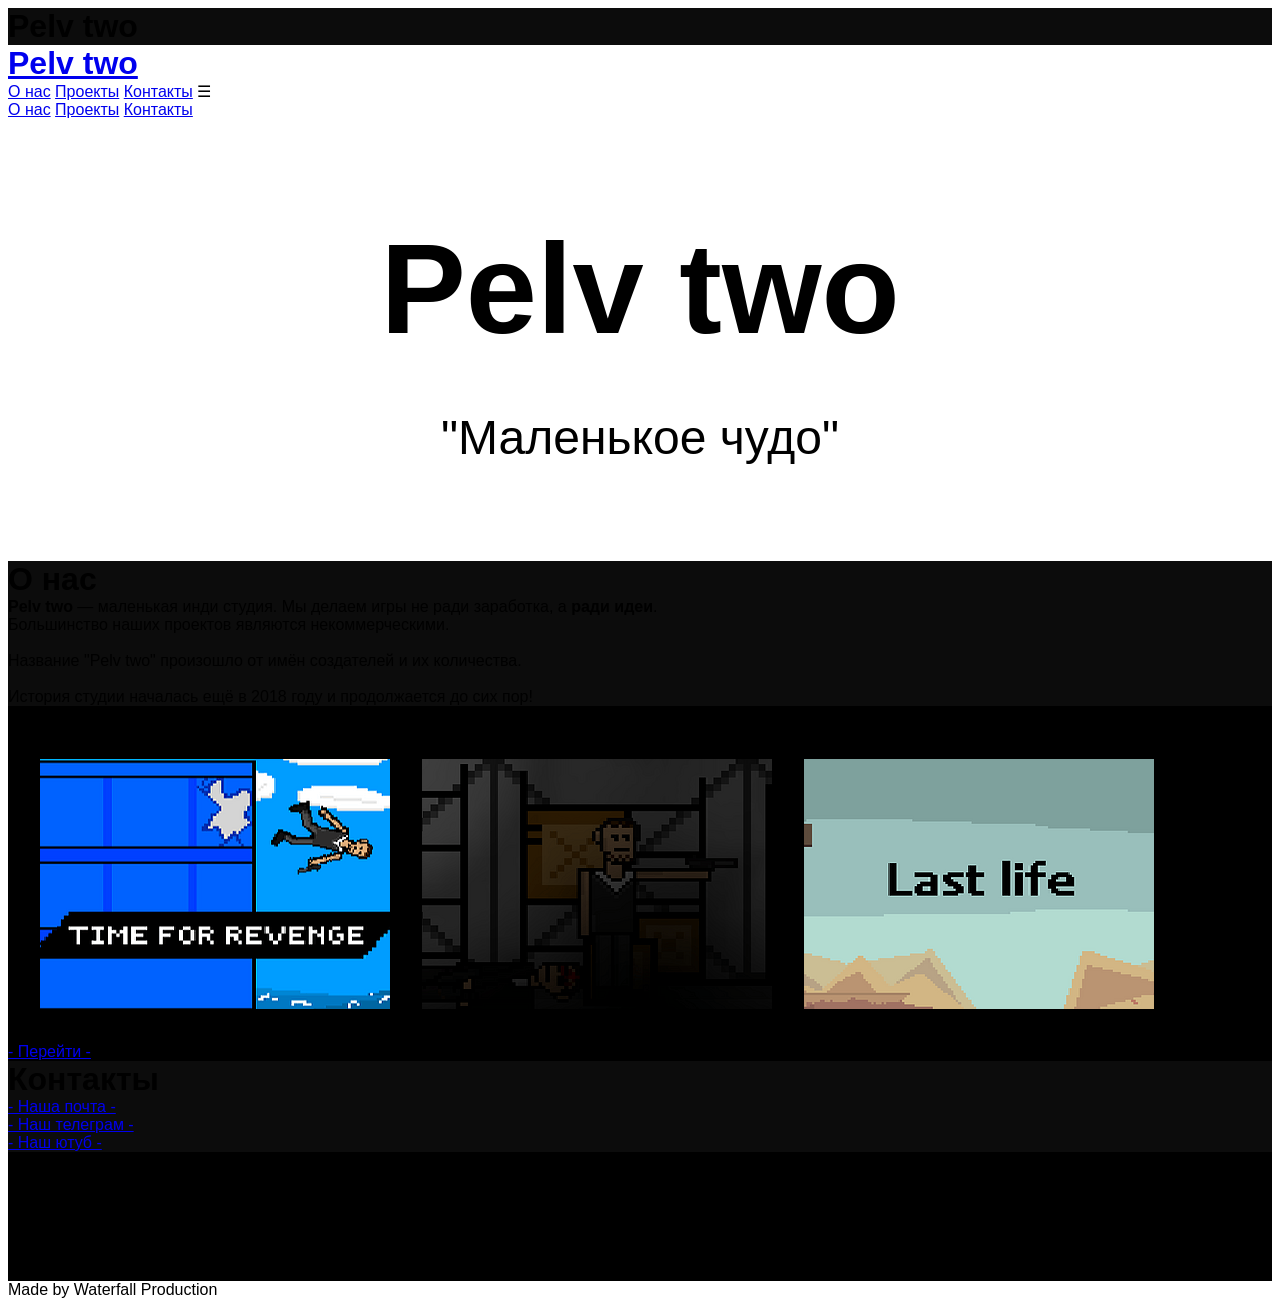
<file: index.html>
<!DOCTYPE html>
<html lang="ru">
<head>
	<meta charset="UTF-8">
	<meta name="viewport" content="width=device-width, initial-scale=1.0">
	<meta name="description" content="Игровая студия Pelv two">
	<meta name="theme-color" content="black">
	<meta property="og:title" content="Pelv two">
	<meta property="og:description" content=" — маленькая инди студия. Мы делаем игры не ради заработка, а ради идеи.">
	<meta property="og:url" content="https://nelv.tech/">
	<meta property="og:type" content="website">


	<title>Pelv two</title>

	<link rel="icon" type="image/ico" href="favicon.ico">
	<link rel="stylesheet" href="https://cdn.nelv.tech/static/css/layout.css">

	<link rel="stylesheet" href="static/css/fonts.css">
	<link rel="stylesheet" href="static/css/styles.css">
	<link rel="author" href="/humans.txt">
	<link rel="security" href="/.well-known/security.txt">
	<link rel="license" href="/LICENSE">

	<link rel="stylesheet" href="https://cdn.nelv.tech/static/terminal/v1/css/styles.css">
	<link rel="stylesheet" href="https://cdn.nelv.tech/static/observer/v1/css/styles.css">
	<link rel="stylesheet" href="https://cdn.nelv.tech/static/preloader/v1/css/styles.css">
	<link rel="stylesheet" href="https://cdn.nelv.tech/static/waterfall-footer/v1/css/styles.css">
	
</head>
<body>
	<div id="wf-preloader">
        <h1>Pelv two</h1>
    </div>
	<header id="wf-terminal-header-main">
		<div id="wf-terminal-header">
			<a href="#"><h1>Pelv&nbsp;two</h1></a>
			<span>
				<a href="#about">О нас</a>
				<a href="#projects">Проекты</a>
				<a href="#contacts">Контакты</a>
			</span>
			<a id="wf-burger">☰</a>
		</div>
		<div id="wf-burger-menu">
			<a href="#about">О нас</a>
			<a href="#projects">Проекты</a>
			<a href="#contacts">Контакты</a>
		</div>
	</header>
	<main class="wf-reveal-dy">
		<div id="logo">
			<h1 class="wf-reveal-dy">Pelv two</h1>
			<p class="wf-reveal">"Маленькое чудо"</p>
		</div>
		<div id="about" class="wf-terminal-root wf-reveal">
			<h1>О нас</h1>
			<p>
				<b>Pelv&nbsp;two</b> — маленькая инди студия. 
				Мы делаем игры не ради заработка, а <b>ради идеи</b>.<br>
				Большинство наших проектов являются некоммерческими.<br>
				<br>
				Название "Pelv&nbsp;two" произошло от имён создателей и их количества.<br>
				<br>
				История студии началась ещё в 2018 году и продолжается до сих пор!<br>
			</p>
		</div>
		<div id="projects" class="wf-terminal-root wf-reveal">
			<h1>Наши проекты</h1>
			<div id="projects-top">
				<div class="tooltip" data-tooltip="Time for Revenge">
					<a href="https://pelv-two.itch.io/time-for-revenge-origins" target="_blank">
						<img alt="Time for Revenge" src="./Projects/time-for-revenge/banner.png">
					</a>
				</div>
				<div class="tooltip" data-tooltip="Time for Revenge Classic">
					<a href="https://pelv-two.itch.io/time-for-revenge-classic" target="_blank"><img alt="Time for Revenge Classic" src="./Projects/time-for-revenge-classic/banner.png"></a>
				</div>
				<div class="tooltip" data-tooltip="Last life">
					<a href="https://pelv-two.itch.io/last-life" target="_blank"><img alt="Last life" src="./Projects/last-life/banner.png"></a>
				</div>
			</div>
			<p>Хотите посмотреть все проекты?<br><a href="./projects" target="_blank">- Перейти -</a></p>
		</div>
		<div id="contacts" class="wf-terminal-root wf-reveal">
			<h1>Контакты</h1>
			<p>
				<a href="mailto:pelvtwo1@gmail.com" target="_blank">- Наша почта -</a>
			</p>
			<p>
				<a href="https://t.me/pelvtwo" target="_blank">- Наш телеграм -</a>
			</p>
			<p>
				<a href="https://www.youtube.com/@pelvtwo" target="_blank">- Наш ютуб -</a><br>
			</p>
		</div>		
	</main>
	<footer>
		<div id="rights" class="wf-reveal-dy">
			<h1>Pelv two™</h1>
			<p>© 2026 Pelv two. All rights reserved.</p>
		</div>
		<div id="waterfall-footer" class="wf-reveal">
	        <a>Made by Waterfall Production</a>
	    </div>
	</footer>
	<script src="https://cdn.nelv.tech/static/observer/v1/js/script.js"></script>
	<script src="https://cdn.nelv.tech/static/preloader/v1/js/script.js"></script>
	<script src="https://cdn.nelv.tech/static/js/eazy-burger-menu.js"></script>
</body>
</html>
</file>
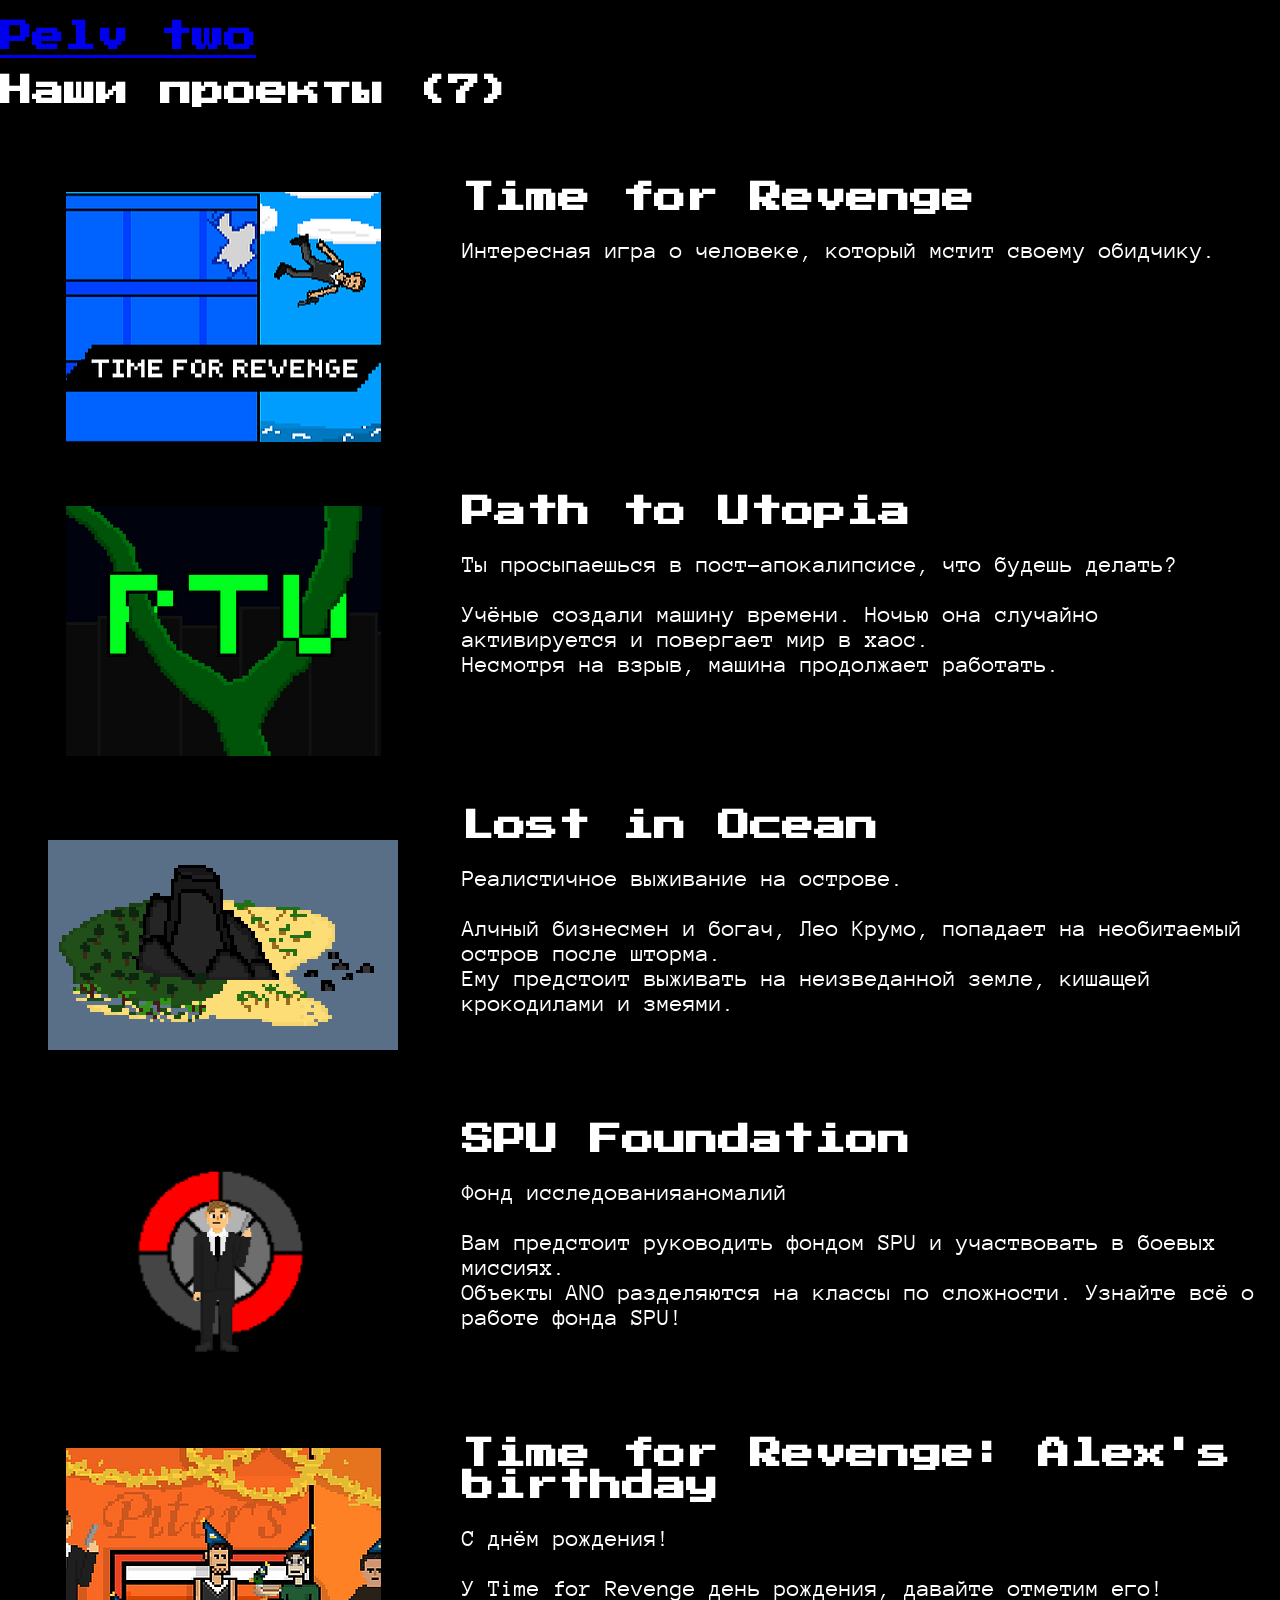
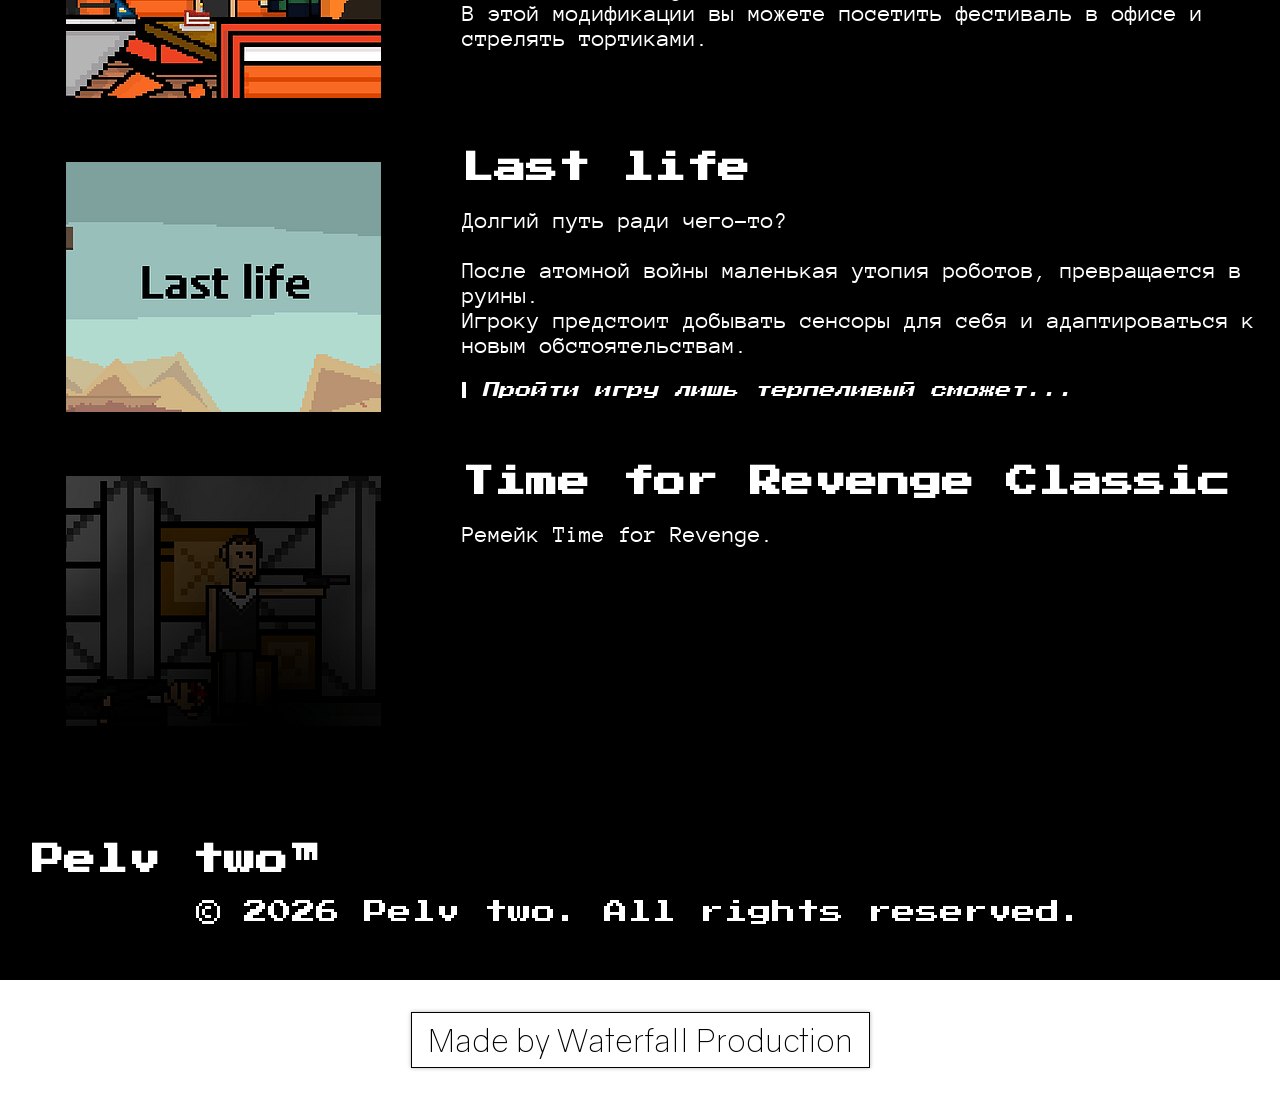
<file: Projects/index.html>
<!DOCTYPE html>
<html>
<head>
	<meta charset="utf-8">
	<meta name="viewport" content="width=device-width, initial-scale=1">
	<link rel="icon" type="image/png" sizes="16x16" href="../favicon.ico">
	<link rel="stylesheet" href="../css/fonts.css">
	<link rel="stylesheet" href="../css/styles.css">
	<link rel="stylesheet" href="../css/styles-projects.css">
	<title>Pelv two Projects</title>
</head>
<body>
	<header>
		<a href="../"><h1>Pelv two</h1></a>
		<h1 id="count">Наши проекты (7)</h1>
		<h1 id="count-mobile">(7)</h1>
	</header>
	<main class="reveal_dy">
		<div id="projects-list">
			<a href="https://pelv-two.itch.io/time-for-revenge-origins" target="_blank">
				<div class="tooltip" data-tooltip="Релиз — Нажмите чтобы перейти">
					<img alt="Time for Revenge" src="../Projects/time-for-revenge/banner.png">
					<span>
						<h1>Time for Revenge</h1>
						<p>Интересная игра о человеке, который мстит своему обидчику.</p>
					</span>
				</div>
			</a>
			<a>
				<div class="tooltip" data-tooltip="Приостановлен">
					<img alt="Path to Utopia" src="../Projects/path-to-utopia/banner.png">
					<span>
						<h1>Path to Utopia</h1>
						<p>Ты просыпаешься в пост-апокалипсисе, что будешь делать?<br>
						<br>
						Учёные создали машину времени. Ночью она случайно активируется и повергает мир в хаос. 
						<br>
						Несмотря на взрыв, машина продолжает работать.
						</p>
					</span>
				</div>
			</a>
			<a>
				<div class="tooltip" data-tooltip="Приостановлен">
					<img alt="Lost in Ocean" src="../Projects/lost-in-ocean/banner.png">
					<span>
						<h1>Lost in Ocean</h1>
						<p>Реалистичное выживание на острове.<br>
						<br>
						Алчный бизнесмен и богач, Лео Крумо, попадает на необитаемый остров после шторма. 
						<br>
						Ему предстоит выживать на неизведанной земле, кишащей крокодилами и змеями.
						</p>
					</span>
				</div>
			</a>
			<a>
				<div class="tooltip" data-tooltip="Приостановлен">
					<img alt="SPU Foundation" src="../Projects/spu-foundation/banner.png">
					<span>
						<h1>SPU Foundation</h1>
						<p>Фонд исследованияаномалий<br>
						<br>
						Вам предстоит руководить фондом SPU и участвовать в боевых миссиях.
						<br>
						Объекты ANO разделяются на классы по сложности. Узнайте всё о работе фонда SPU!
						</p>
					</span>
				</div>
			</a>
			<a href="https://pelv-two.itch.io/time-for-revenge-birthday" target="_blank">
				<div class="tooltip" data-tooltip="Релиз — Нажмите чтобы перейти">
					<img alt="Time for Revenge: Alex's birthday" src="../Projects/time-for-revenge-alex's-birthday/banner.png">
					<span>
						<h1>Time for Revenge: Alex's birthday</h1>
						<p>С днём рождения!<br>
						<br>
						У Time for Revenge день рождения, давайте отметим его!
						<br>
						В этой модификации вы можете посетить фестиваль в офисе и стрелять тортиками.
						</p>
					</span>
				</div>
			</a>
			<a href="https://pelv-two.itch.io/last-life" target="_blank">
				<div class="tooltip" data-tooltip="Релиз — Нажмите чтобы перейти">
					<img alt="Last life" src="../Projects/last-life/banner.png">
					<span>
						<h1>Last life</h1>
						<p>Долгий путь ради чего-то?<br>
						<br>
						После атомной войны маленькая утопия роботов, превращается в руины. 
						<br>Игроку предстоит добывать сенсоры для себя и адаптироваться к новым обстоятельствам.</p>
						<blockquote><em>Пройти игру лишь терпеливый сможет...</em></blockquote>
					</span>
				</div>
			</a>
			<a href="https://pelv-two.itch.io/time-for-revenge-classic" target="_blank">
				<div class="tooltip" data-tooltip="Релиз — Нажмите чтобы перейти">
					<img alt="Time for Revenge Classic" src="../Projects/time-for-revenge-classic/banner.png">
					<span>
						<h1>Time for Revenge Classic</h1>
						<p>Ремейк Time for Revenge.</p>
					</span>
				</div>
			</a>
		</div>
	</main>
	<footer class="reveal_dy">
		<h1>Pelv two™</h1>
		<p>© 2026 Pelv two. All rights reserved.</p>
	</footer>
	<div id="waterfall-production-footer" class="reveal_dy">
        <a>Made by Waterfall Production</a>
    </div>
	<script src="../js/script.js"></script>
</body>
</html>
</file>
<file: static/css/fonts.css>
@import url("https://cdn.nelv.tech/static/fonts/anonymous-pro/font.css");
@import url("https://cdn.nelv.tech/static/fonts/press-start-2p/font.css");
</file>
<file: static/css/styles.css>
@import "desktop.css";
@import "mobile.css";
/*Custom*/
.wf-terminal-root a{
    font-family: "Press Start 2P", Arial, sans-serif; 
}
#wf-preloader{
	background-color: #0C0c0c
}
/*Default*/
::selection {
    background-color: white;
    color: #0C0C0C;
}
.tooltip {
    font-family: "Press Start 2P", Arial, sans-serif; 
    font-size: 12px;
}
.tooltip::after {
    background: rgba(0, 0, 0, 0.8);
    color: white;
    content: attr(data-tooltip);
    position: absolute;
    visibility: hidden;
    margin-top: -256px;
    opacity: 0;
    transform: translateY(-30px);
    padding: 4px 8px;
    transition: all 0.4s ease-in-out;
}       
.tooltip:hover::after {
    opacity: 1;
    transform: translateY(0);
    visibility: visible;
}
body {
	font-family: "Press Start 2P", Arial, sans-serif; 
}
#logo {
    text-align: center;
}
#about, #projects, #contacts, #rights{
	font-family: "Anonymous Pro", Arial, sans-serif;
	scroll-margin-top: 64px; 
}
:is(#about, #projects, #contacts, #rights) p, h1 {
    margin: 0;
}
#about {
    background-color: #0C0c0c; 
}
#projects {
    background-color: black;
}
#contacts {
    background-color: #0C0c0c;    
}
#contacts h1 {
	margin-top: 0; 
}
#rights {
	background-color: black;
}
#projects img {
    image-rendering: pixelated; 
    transition: transform 0.4s ease; 
    flex-shrink: 0;
}
#projects a {
    -webkit-user-select: none;
    user-select: none;
}
#projects-top {
    display: inline-flex;
    width: 100%;
}
#projects-top a {
    display: grid;
    text-decoration: none;
}
@media (hover: hover) {
    #projects-top a:hover {
        background-color: black;
    }
}
</file>
<file: css/fonts.css>
@font-face {
    font-family: "Pixel";
    src: url("../fonts/Press Start 2P/PressStart2P-Regular.ttf") format("truetype");
    font-weight: normal;
    font-style: normal;
    font-display: swap;
}
@font-face {
    font-family: "Anonymous_Pro";
    src: url("../fonts/Anonymous_Pro/AnonymousPro-Regular.ttf") format("truetype");
    font-weight: normal;
    font-style: normal;
    font-display: swap;
}
@font-face {
  font-family: 'Gravity Light';
  font-style: normal;
  font-weight: 200;
  src: url('../fonts/Gravity/ofont.ru_Gravity_Thin.ttf'); 
}
@font-face {
  font-family: 'Gravity Light';
  font-style: normal;
  font-weight: 400;
  src: url('../fonts/Gravity/ofont.ru_Gravity_Normal.ttf'); 
}
@font-face {
  font-family: 'Gravity Light';
  font-style: normal;
  font-weight: 800;
  src: url('../fonts/Gravity/ofont.ru_Gravity_Bold.ttf'); 
}
</file>
<file: css/styles.css>
::selection {
    background-color: white;
    color: #0C0C0C;
}
html {
    scroll-behavior: smooth;
}
body {
	font-family: "Pixel", Arial, sans-serif;
	background-color: black;
	color: white;
    touch-action: manipulation;
    box-sizing: border-box;
	margin: 0;
	padding: 0;
}
.reveal {
	opacity: 0;
}
.reveal.active {
    transition: opacity 1s ease, transform 1s ease;
    opacity: 1;
}
.reveal_dy {
    opacity: 0;
    transform: translateY(30px);
}
.reveal_dy.active {
    transition: opacity 1s ease, transform 1s ease;
    opacity: 1;
    transform: translateY(0);
}
#header_top {
    background-color: black;    
    display: flex;
    position: sticky;
    height: auto;
    border-bottom: solid white 0.8vh;
    justify-content: space-between;
    align-items: center;
    z-index: 999;
    top: 0;
    padding: 2vh 2vw;
    
}
#header_top span {
    display: flex;
    gap: 2vw;
}
#header_top h1 {
    background-color: black;
    color: white;
    -webkit-user-select: none;
    user-select: none;
    font-size: 2.4vw;
    padding: 0;
    margin: 0;
}
#header_top a {
    text-decoration: none;
    -webkit-user-select: none;
    user-select: none;
}
#header_top span a{
    background-color: black;
    color: white;
    overflow-wrap: break-word;
    font-size: 1.6vw;
    padding: 1vh 1vw;
    margin: 0;
}
#header_top span a:hover {
    background-color: white;
    color: black;
}

#burger {
    display: none;
}
#burger-menu {
    display: none;
}
main {
    overflow-x: hidden;
}
.base {
    padding: 64px 32px;
}
.base h1 {
    font-family: Anonymous_Pro, Arial, sans-serif;
    color: white;
    font-size: 48px;
    margin-top: 0;
}
.base p {
    font-family: Anonymous_Pro, Arial, sans-serif;
    color: white;
    font-size: 32px;
    line-height: 1.6;
    margin-bottom: 0;
}
.base a{
    font-family: Pixel, Arial, sans-serif;
    background-color: black;
    color: white;
    overflow-wrap: break-word;
    text-decoration: none;
    font-size: 32px;
    padding: 4px 8px;
    margin: 0;
}
.base a:hover {
    background-color: white;
    color: black;
}
#logo {
    padding: 96px 0;
}
#logo h1 {
	text-align: center;
	font-size: 128px;
    margin: 0;
}
#logo p {
	text-align: center;
	font-size: 48px;
    margin-bottom: 0;
}
#about {
    scroll-margin-top: 64px; 
    background-color: #0C0c0c;   
}
#projects {
    scroll-margin-top: 64px; 
    background-color: black;
}
#projects-top {
    overflow-x: auto;
    display: inline-flex;
    width: 100%;
    gap: 32px;
    padding: 8px ;
}
#projects-top a {
    display: grid;
    text-decoration: none;
}
#projects-top a:hover {
    background-color: black;
}
#projects img {
    overflow: hidden; 
    transition: transform 0.4s ease; 
    image-rendering: pixelated; 
    width: 350px;
    height: 250px;
}
#projects img:hover {
    transform: scale(1.1); 
}
#projects a {
    -webkit-user-select: none;
    user-select: none;
}

#contacts {
    background-color: #0C0c0c;   
}
#contacts p {margin: 8px}
.tooltip {
    font-size: 12px;
}

.tooltip::after {
    background: rgba(0, 0, 0, 0.8);
    color: white;
    content: attr(data-tooltip);
    position: absolute;
    visibility: hidden;
    margin-top: -256px;
    opacity: 0;
    transform: translateY(-30px);
    padding: 4px 8px;
            
    transition: all 0.4s ease-in-out;
}
        
.tooltip:hover::after {
    opacity: 1;
    transform: translateY(0);
    visibility: visible;
}
footer {
    padding: 32px;
}
footer h1{
    font-size: 32px;
}
footer p{
    text-align: center;
    font-size: 24px;
}

#waterfall-production-footer {
    font-family: Gravity Light, Arial, sans-serif;
    background-color: white;
    text-align: center;
    padding: 32px 0;
    margin: 0;
}
#waterfall-production-footer a {
    color: black;
    display: inline-flex;
    border: 1px solid black;
    box-shadow: 0 0 4px rgba(0,0,0,0.3);
    padding: 8px 16px;
    font-size: 32px;
    font-weight: 200;
}
@media (max-width: 600px){
    .tooltip::after {
        display: none;
    }
    #header_top {
        position: sticky;
        padding: 2vh 4vw;
    }
    #header_top h1 {
        font-size: 8vw;
    }
    #header_top span {
        display: none;
    }
    #burger {
        display: block;
        font-size: 8vw;
    }
    #burger-menu {
        background-color: black;
        border: solid white 0.8vh;
        display: grid;
        position: absolute;
        justify-items: center;
        transition: transform 0.5s ease;
        -webkit-transform: translate3d(0, 0, 0);
        transform: translate3d(0, -150%, 0);
        -webkit-backface-visibility: hidden;
        backface-visibility: hidden;
        gap: 3.2vh;
        left: 0;
        right: 0;
        top: 10vh;
        z-index: 1;
        padding: 4vh 4vw;

    }
    #burger-menu a {
        color: white;
    }
    #burger-menu.open {
        transform: translateY(0);
        opacity: 1;
    }
    #logo {
        padding: 16px 0;
    }
    #logo h1 {
        font-size: 32px;
    }
    #logo p {
        font-size: 16px;
    }
    .base {
        padding: 16px 32px;
    }
    .base h1 {
        font-size: 24px;
    }
    .base p {
        font-size: 16px;
        line-height: 1.6;
    }
    .base a {
        font-size: 16px;
    }
    .projects-top {
        height: auto;
    }
    #projects img {
        width: 200px;
        height: 150px;
    }
    footer {
        padding: 16px 32px;
    }
    footer h1 {
        font-size: 16px;
    }
    footer p {
        font-size: 8px;
    }
    #waterfall-production-footer {
        padding: 16px 32px;
    }
    #waterfall-production-footer a{
        font-size: 16px;
    }
}
</file>
<file: css/styles-projects.css>
.tooltip {
    font-size: 12px;
}

.tooltip::after {
    background: rgba(0, 0, 0, 0.8);
    color: white;
    content: attr(data-tooltip);
    position: absolute;
    visibility: hidden;
    margin: 260px 410px;
    opacity: 0;
    transform: translateY(30px);
    padding: 4px 8px;
            
    transition: all 0.4s ease-in-out;
}
        
.tooltip:hover::after {
    opacity: 1;
    transform: translateY(0);
    visibility: visible;
}
#count-mobile {
	display: none;
}
#projects-list {
	display: grid;
	padding: 32px 0;
}
#projects-list div {
	display: flex;
	gap: 32px;
	padding: 0 16px;
}
#projects-list a:hover {
	background-color: #0C0C0C;
}
#projects-list div span{
}
#projects-list div img{
    transition: transform 0.4s ease; 
    image-rendering: pixelated; 
    object-fit: contain;
    flex-shrink: 0; 
    width: 350px;
    height: 250px;
	margin: 32px;
}
#projects-list div img:hover{
	transform: scale(1.1); 
}
#projects-list div h1{
	font-size: 32px;
}
#projects-list div p{
	font-family: 'Anonymous_Pro',Lato,LatoExtended,sans-serif;
	font-size: 24px;
}
#projects-list a {
	text-decoration: none;
	color: inherit;
}
#projects-list div blockquote {
	border-left: 4px solid white;
	font-size: 16px;
	margin: 0;
	padding: 0 16px;
}
@media (max-width: 600px){
	#count{
		display: none;
	}
	#count-mobile {
		display: block;
		font-size: 6vw;
	}
	#projects-list div img {
		padding: 16px 0;
		margin: 0;
	}

	#projects-list div {
		display: grid;
	}
}
</file>
